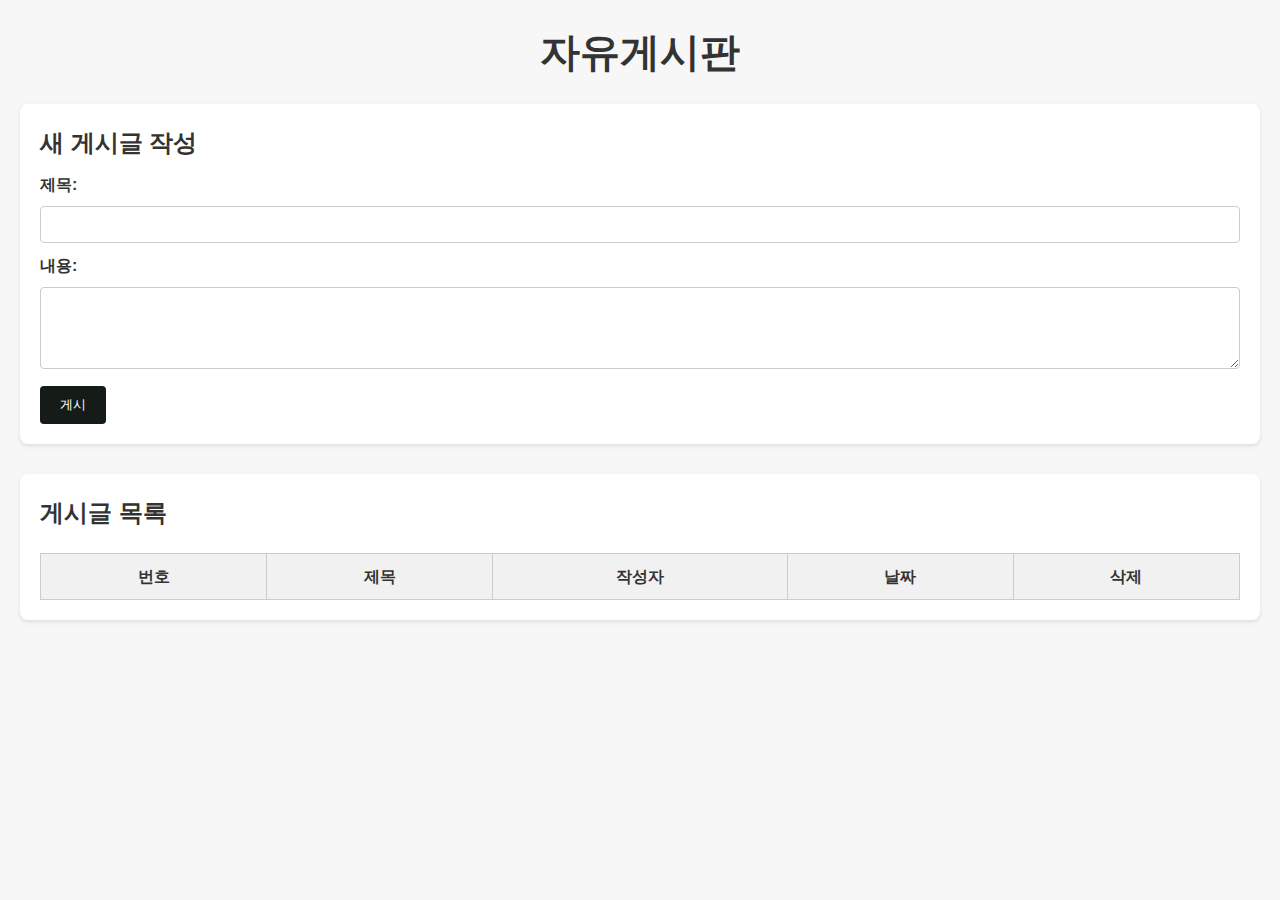
<file: client/index.html>
<!DOCTYPE html>
<html lang="ko">
  <head>
    <meta charset="UTF-8" />
    <meta name="viewport" content="width=device-width, initial-scale=1.0" />
    <link href="styles.css" rel="stylesheet" />
    <title>게시판</title>
  </head>
  <body>
    <header>
      <h1>자유게시판</h1>
    </header>
    <section id="board_form">
      <h2>새 게시글 작성</h2>
      <form>
        <label for="post-title">제목:</label>
        <input type="text" id="post-title" required />

        <label for="post-content">내용:</label>
        <textarea id="post-content" name="content" rows="4" required></textarea>

        <button type="submit">게시</button>
      </form>
    </section>
    <section id="board_list">
      <h2>게시글 목록</h2>
      <table>
        <thead>
          <tr>
            <th>번호</th>
            <th>제목</th>
            <th>작성자</th>
            <th>날짜</th>
            <th>삭제</th>
          </tr>
        </thead>
        <tbody>
          <!-- 게시글 항목들이 여기 추가 예정 -->
        </tbody>
      </table>
    </section>
    <script src="script.js"></script>
  </body>
</html>
</file>
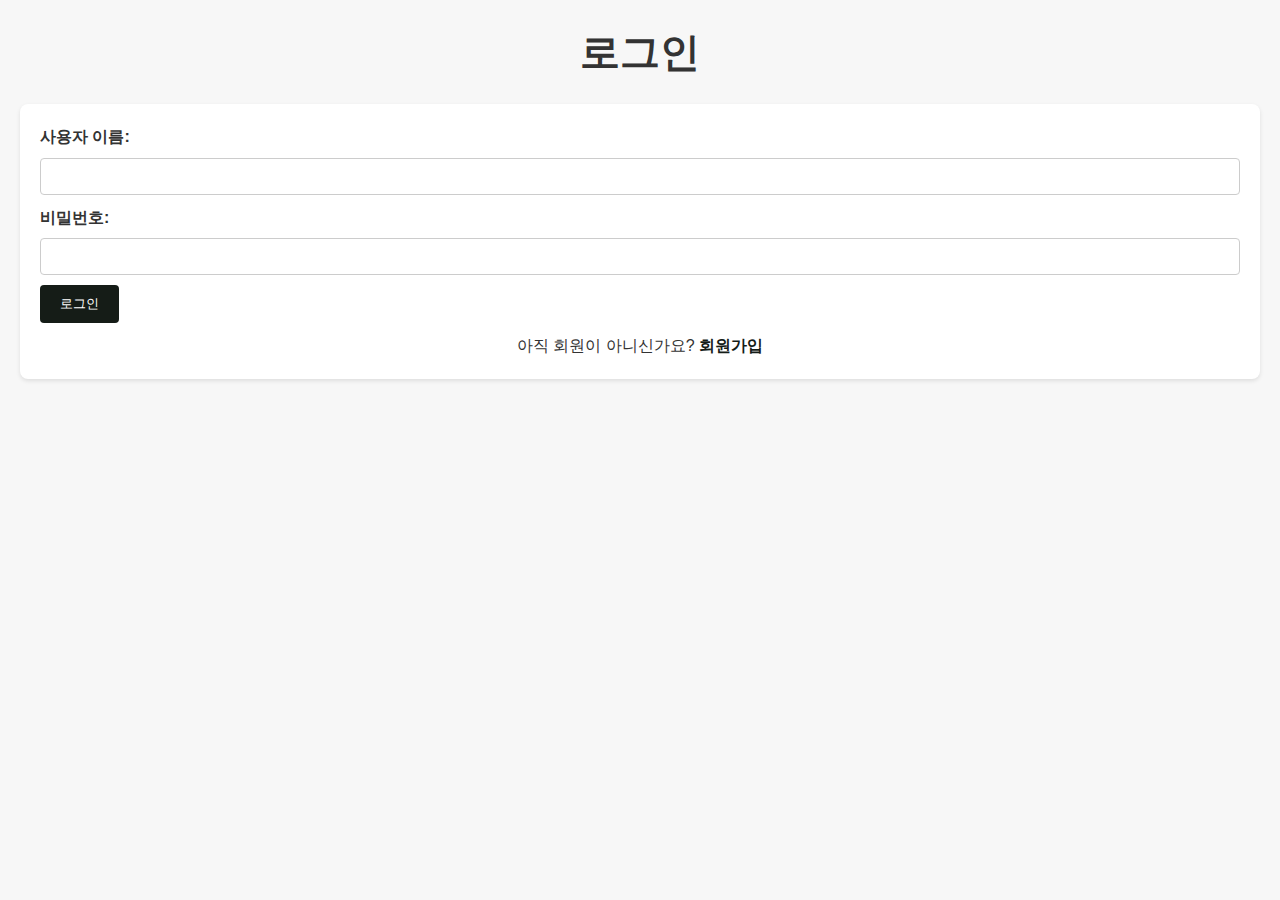
<file: client/login.html>
<!DOCTYPE html>
<html lang="ko">
  <head>
    <meta charset="UTF-8" />
    <meta name="viewport" content="width=device-width, initial-scale=1.0" />
    <link href="styles.css" rel="stylesheet" />
    <title>로그인</title>
  </head>
  <body>
    <header>
      <h1>로그인</h1>
    </header>
    <section id="login_form">
      <form>
        <label for="username">사용자 이름:</label>
        <input type="text" id="username" required />

        <label for="password">비밀번호:</label>
        <input type="password" id="password" required />

        <button type="submit">로그인</button>
      </form>
      <div class="redirect">
        <p>아직 회원이 아니신가요? <a href="register.html">회원가입</a></p>
      </div>
    </section>
    <script src="login.js"></script>
  </body>
</html>
</file>
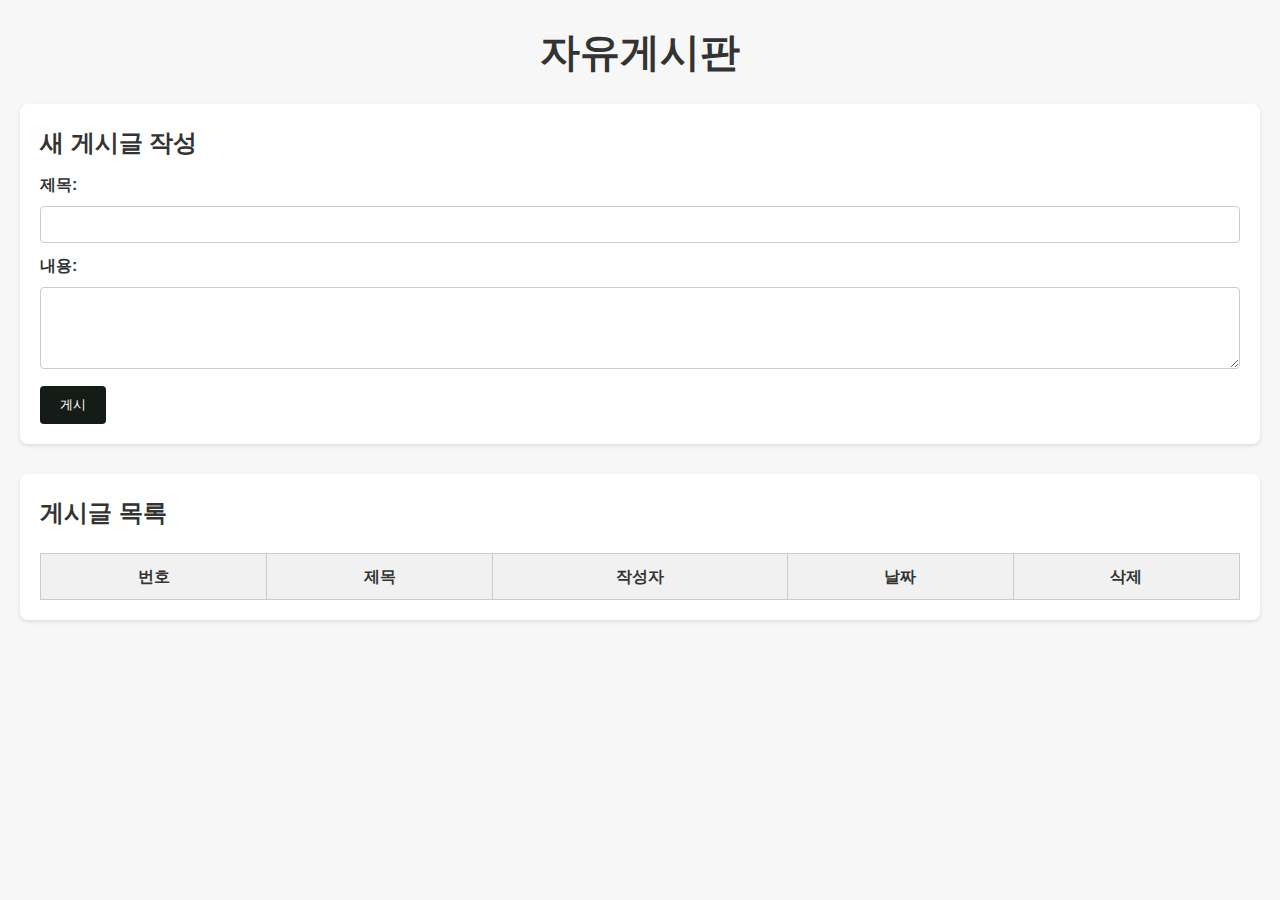
<file: client/post.html>
<!DOCTYPE html>
<html lang="ko">
  <head>
    <meta charset="UTF-8" />
    <meta name="viewport" content="width=device-width, initial-scale=1.0" />
    <link href="styles.css" rel="stylesheet" />
    <title>게시글 내용</title>
  </head>
  <body>
    <header>
      <h1>게시글 내용</h1>
    </header>
    <section id="post_content">
      <h2 id="post-title"></h2>
      <p id="post-author"></p>
      <p id="post-date"></p>
      <div id="post-body"></div>
    </section>
    <script src="post.js"></script>
  </body>
</html>
</file>
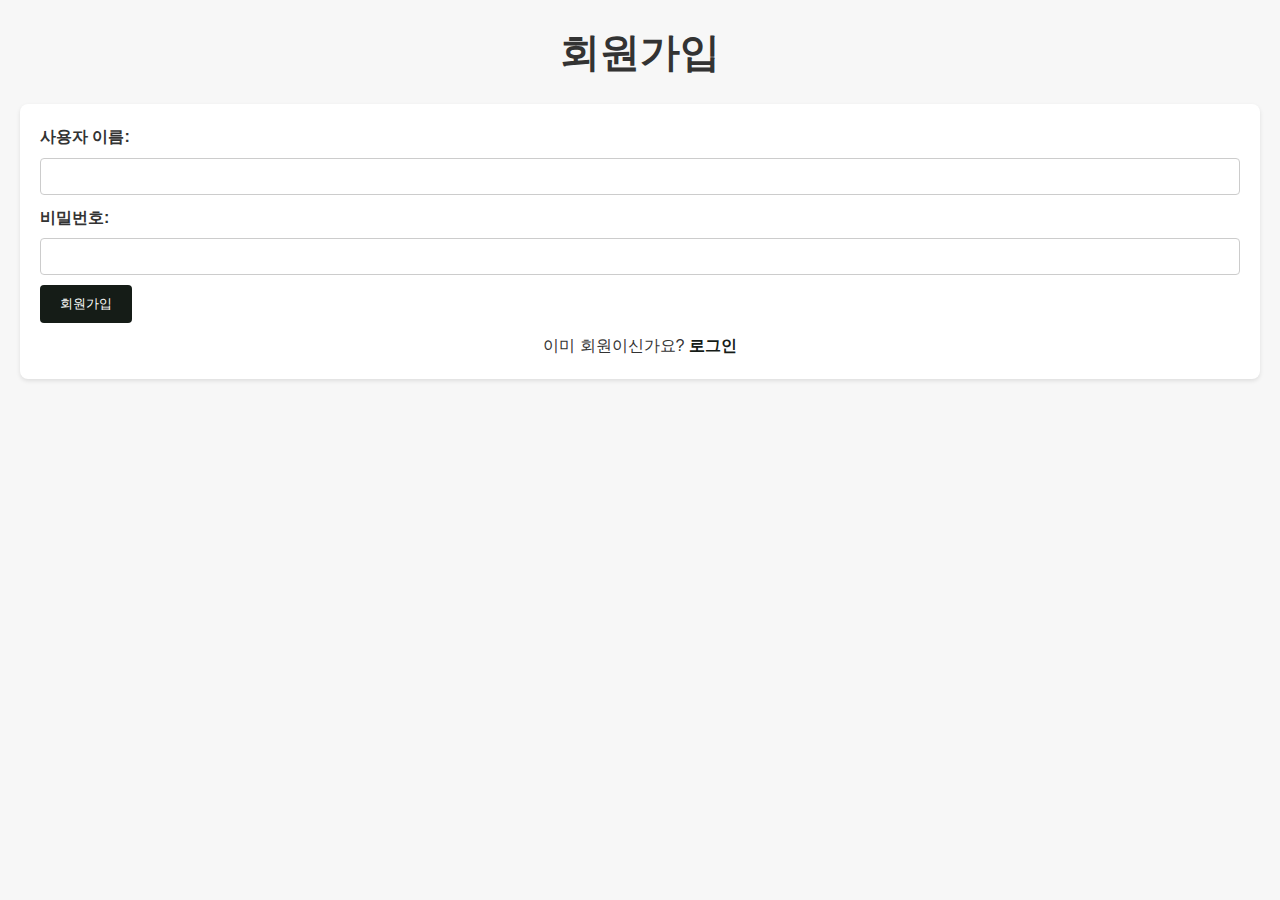
<file: client/register.html>
<!DOCTYPE html>
<html lang="ko">
  <head>
    <meta charset="UTF-8" />
    <meta name="viewport" content="width=device-width, initial-scale=1.0" />
    <link href="styles.css" rel="stylesheet" />
    <title>회원가입</title>
  </head>
  <body>
    <header>
      <h1>회원가입</h1>
    </header>
    <section id="register_form">
      <form>
        <label for="username">사용자 이름:</label>
        <input type="text" id="username" required />

        <label for="password">비밀번호:</label>
        <input type="password" id="password" required />

        <button type="submit">회원가입</button>
      </form>
      <div class="redirect">
        <p>이미 회원이신가요? <a href="login.html">로그인</a></p>
      </div>
    </section>
    <script src="register.js"></script>
  </body>
</html>
</file>
<file: client/styles.css>
/* 기존 CSS 내용 유지 */
* {
  margin: 0;
  padding: 0;
  box-sizing: border-box;
}
body {
  font-family: "jua", sans-serif;
  background-color: #f7f7f7;
  color: #333;
  line-height: 1.6;
  padding: 20px;
}
header {
  text-align: center;
  margin-bottom: 20px;
}
h1 {
  font-size: 2.5em;
}
h2 {
  font-size: 1.5em;
  margin-bottom: 10px;
}

section {
  margin-bottom: 30px;
  background: #fff;
  padding: 20px;
  border-radius: 8px;
  box-shadow: 0 2px 4px rgba(0, 0, 0, 0.1);
}

form label {
  display: block;
  margin-bottom: 8px;
  font-weight: bold;
}

form input[type="text"],
form input[type="password"],
form textarea {
  width: 100%;
  padding: 10px;
  margin-bottom: 10px;
  border: 1px solid #ccc;
  border-radius: 4px;
}

form button {
  display: inline-block;
  padding: 10px 20px;
  background: #151c17;
  color: #fff;
  border: none;
  border-radius: 4px;
  cursor: pointer;
}

form button:hover {
  background: #484848;
}

table {
  width: 100%;
  border-collapse: collapse;
  margin-top: 20px;
}

table th,
table td {
  padding: 10px;
  border: 1px solid #ccc;
  text-align: center;
}

table th {
  background: #f1f1f1;
}
table td button {
  background: #151c17;
  color: #fff;
  border: none;
  padding: 5px 10px;
  border-radius: 4px;
  cursor: pointer;
}

table td button:hover {
  background: #484848;
}

/* 추가된 CSS */
.redirect {
  margin-top: 10px;
  text-align: center;
}

.redirect a {
  color: #151c17;
  text-decoration: none;
  font-weight: bold;
}

.redirect a:hover {
  text-decoration: underline;
}
</file>
